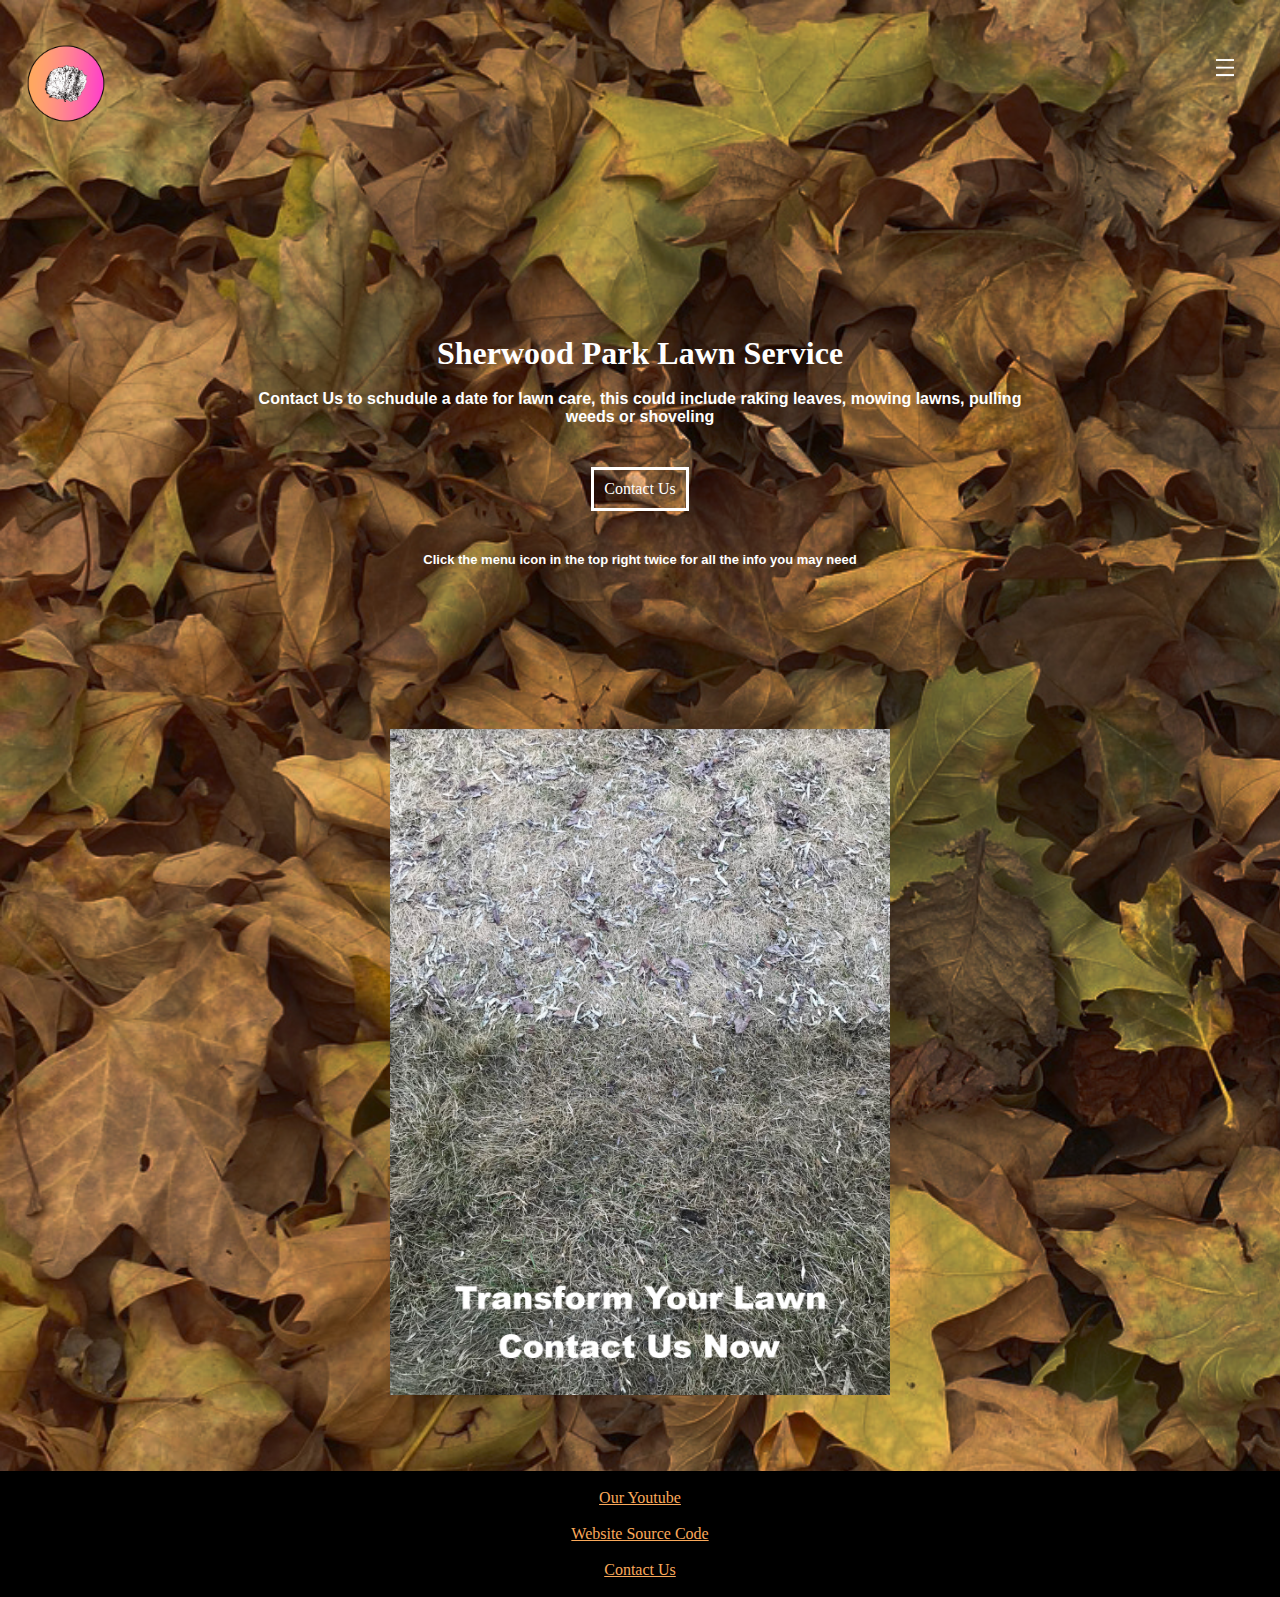
<file: index.html>
<!DOCTYPE html>
<html lang="en">
<head>
    <meta charset="UTF-8">
    <meta http-equiv="X-UA-Compatible" content="IE=edge">
    <meta name="viewport" content="width=device-width, initial-scale=1.0">
    <title> SP Yard Services | Home  </title>
    <link rel="stylesheet" href="style.css">
    <link rel="icon" href="rake.png">
</head>
<br>

<body style="background-image: url(aleaves.jpg); background-size: cover; background-repeat: no-repeat;">
    <div class="main-img"> 
    <a href="index.html"> <img src="logo.png" width="80px"> </a>
</div>
<div class="main-header">
    <br>
    <br>
    <br>
    <h1> Sherwood Park Lawn Service </h1>
    <br>
    <h4 style="text-align: center;"> Contact Us to schudule a date for lawn care, this 
        could include raking leaves, mowing lawns, pulling weeds or shoveling 
    </h4>
    <br>
    <br>
    <br>
    <center> <a href="mailto:kruz.king16@gmail.com, jaxonj2006@icloud.com, cjblack2006@outlook.com" align="center"><span></span> Contact Us </a>  </center>
    <br>
    <br>
    <br>
    <h4 style="text-align: center; font-size: small;"> Click the menu icon in the top right twice for all the info you may need </h4>
    <br>
    <br>
    <br>
    <br>
    <br>
    <br>
    <br>
    <br>
    <br>
</div>
</body>

<body> 
    <div id="sideNav">
        <br>
        <br>
        <br>
        <nav>
            <ul>
                <li> <a href="index.html"  style="color: white;"> Home  </a> </li>
                <li> <a href="https://docs.google.com/forms/d/e/1FAIpQLSffjIAcOtS8fRLhtfPflyxvwoQkYyg7gpYzkDVofWZ85iqH_g/viewform?usp=sf_link"  style="color: white;"> Review Us </a> </li>
                <li> <a href="pricing.html" style="color: white;"> Pricing </a></li>
                <li> <a href="mailto:kruz.king16@gmail.com, jaxonj2006@icloud.com, cjblack2006@outlook.com"  style="color: white;"> Contact Us For Services </a></li>
                <li> <a href="mailto:spyardservices@gmail.com"  style="color: white;"> Suggestions</a></li>
            </ul>
        </nav>
     </div>
     <div id="menubtn">
         <br>
       <img src="why_are_you_downloading_this.png" id="menu" height="30px">
     </div>
    </body>
     <script>
        var menubtn = document.getElementById("menubtn")
        var sideNav = document.getElementById("sideNav")
        var menu = document.getElementById("menu")
      
     menubtn.onclick = function (){
        if (sideNav.style.right == "-250px"){
            sideNav.style.right = "0";
        }
        else{
            sideNav.style.right = "-250px";
        }
     }
     </script>


   <div class="images">
      <center> <img src="grass.jpg"> </center>
   </div>
   <br>
   <br>
   <br>
   <br>
   <div class="socials">
       <br>
    <center> <p> <a href="https://www.youtube.com/channel/UCyv8rwi0dGRamAwBNdXbOKQ"> Our Youtube </a> </p> </center>
    <br>
    <center> <p> <a href="https://github.com/kruzzles/yardwebsite-6"> Website Source Code </a> </p> </center>
    <br> 
    <center> <p> <a href="mailto:kruzsking2006@gmail.com, jaxonj2006@icloud.com, cjblack2006@outlook.com" target="_blank"> Contact Us </a> </p> </center>
    <br>
   </div>
</html>
</file>
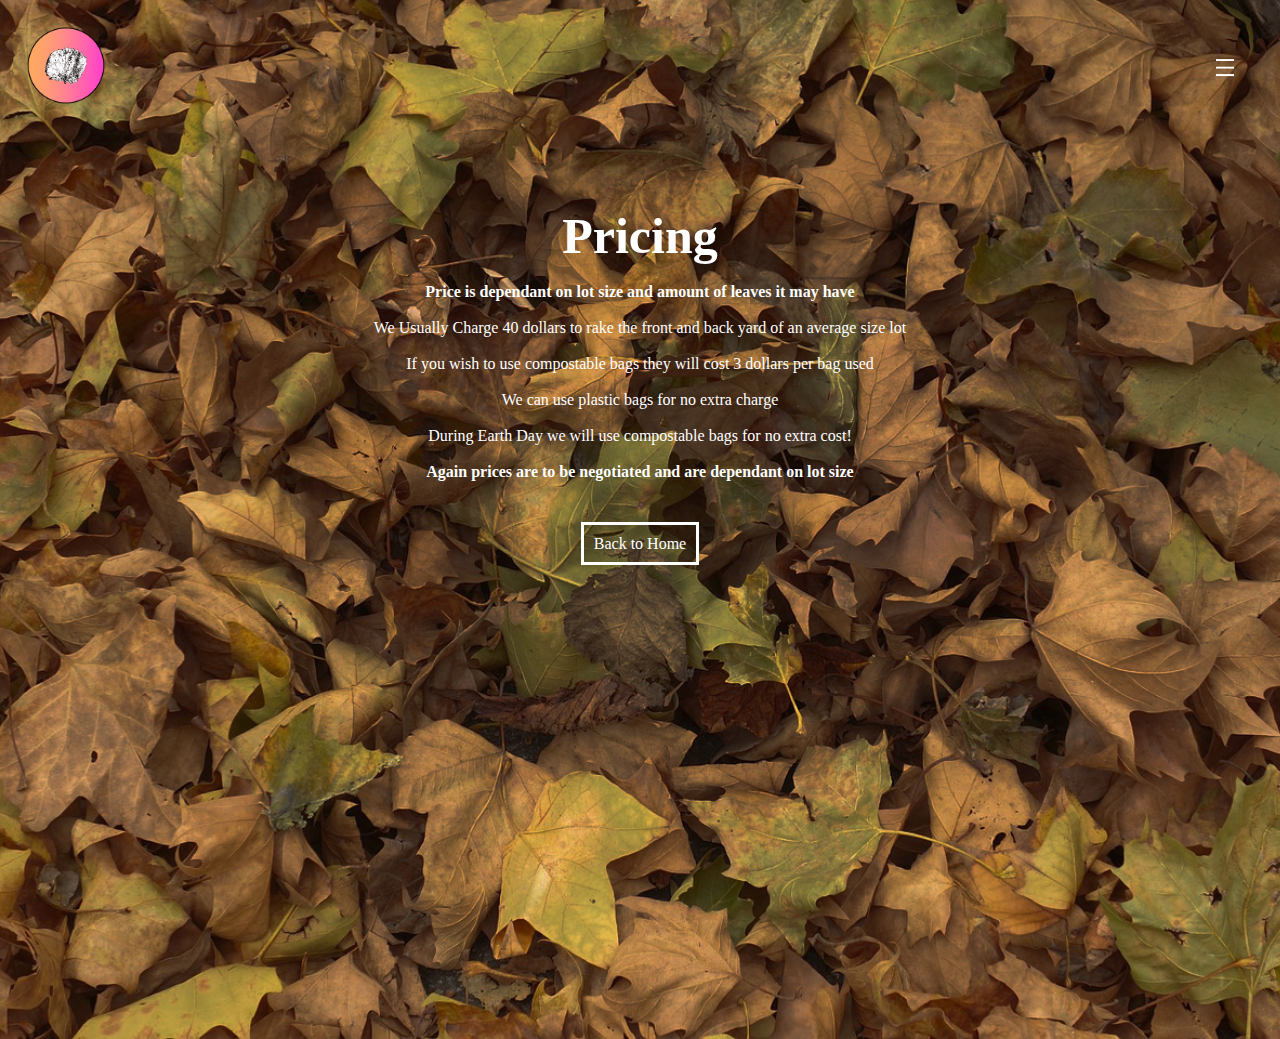
<file: pricing.html>
<!DOCTYPE html>
<html lang="en">
<head>
    <meta charset="UTF-8">
    <meta http-equiv="X-UA-Compatible" content="IE=edge">
    <meta name="viewport" content="width=device-width, initial-scale=1.0">
    <link rel="icon" href="rake.png">
    <link rel="stylesheet" href="style.css">
    <title> SP Yard Services | Pricing </title>
</head>
<body style="background-image: url(aleaves.jpg); background-size: cover; background-repeat: no-repeat;">
    
        <div class="main-img"> 
       <a href="index.html"> <img src="logo.png" width="80px"> </a>
    </div>
    <div class="pricing">
        <br>
        <br>
        <br>
        <br>
        <h1> Pricing </h1>
        <br>
        <p style="font-weight: 900;">  Price is dependant on lot size and amount of leaves it may have </p>
        <br>
        <p> We Usually Charge 40 dollars to rake the front and back yard of an average size lot </p>
        <br>
        <p> If you wish to use compostable bags they will cost 3 dollars per bag used  </p>
        <br>
        <p> We can use plastic bags for no extra charge </p>
        <br>
        <p> During Earth Day we will use compostable bags for no extra cost!</p>
        <br>
        <p style="font-weight: 900;"> Again prices are to be negotiated and are dependant on lot size </p>
        <br>
        <br>
        <br>
        <center> <a href="index.html"> Back to Home </a> </center>
    </div>
    <div id="sideNav">
        <br>
        <br>
        <br>
        <nav>
            <ul>
                <li> <a href="index.html"  style="color: white;"> Home  </a> </li>
                <li> <a href="https://docs.google.com/forms/d/e/1FAIpQLSffjIAcOtS8fRLhtfPflyxvwoQkYyg7gpYzkDVofWZ85iqH_g/viewform?usp=sf_link"  style="color: white;"> Review Us </a> </li>
                <li> <a href="pricing.html" style="color: white;"> Pricing </a></li>
                <li> <a href="mailto:kruz.king16@gmail.com, jaxonj2006@icloud.com, cjblack2006@outlook.com"  style="color: white;" target="_blank"> Contact Us For Services </a></li>
                <li> <a href="mailto:spyardservices@gmail.com"  style="color: white;" target="_blank"> Suggestions</a></li>
            </ul>
        </nav>
     </div>
     <div id="menubtn">
         <br>
       <img src="why_are_you_downloading_this.png" id="menu" height="30px">
     </div>
    </body>
     <script>
        var menubtn = document.getElementById("menubtn")
        var sideNav = document.getElementById("sideNav")
        var menu = document.getElementById("menu")
      
     menubtn.onclick = function (){
        if (sideNav.style.right == "-250px"){
            sideNav.style.right = "0";
        }
        else{
            sideNav.style.right = "-250px";
        }
     }
     </script>
      <br>
      <br>
      <br>
      <br>
      <br>
      <br>
      <br>
      <br>
      <br>
      <br>
      <br>
      <br>
      <br>
      <br>
      <br>
      <br>
      <br>
      <br>
      <br>
      <br>
      <br>
      <br>
      <br>
      <br>
      <br>
      <br>
      <br>
</body>
</html>
</file>
<file: style.css>
*{
    margin: 0;
    padding: 0;
}


.main-header h1 {
    margin-top: 10%;
    text-align: center;
    color: white;
}

.main-header h4 {
    font-family: sans-serif;
    margin-right: 20%;
    margin-left: 20%;
    color: white;
}

.main-header a {
    text-decoration: none;
    text-align: center;
    display: inline-block;
    outline: 3px solid white;
    color: white;
    outline-offset: 10px;
}

.main-header a:hover {
    outline-offset: 0px;
    background: white;
    transition: 0.5s;
    color: black;
    outline: 10px solid white;
}

@media screen and (max-width: 800px) {

    .main-header {
        background-position: center;
        background-repeat: no-repeat;
        background-size: cover;
    }

   
}

#sideNav {
    width: 250px;
    height: 100vh;
    position: fixed;
    right: -250px;
    top: 0;
    background: black;
    opacity: 70%;
    z-index: 2;
    transition: 0.3s;
    outline: none;
 }
  
 nav ul li {
    list-style: none;
    margin: 50px 20px;
  
 }
  
 nav ul li a {
    text-decoration: none;
 }
  
 #menubtn {
    width: 50px;
    height: 50px;
    background: transparent;
    text-align: center;
    position: fixed;
    right: 30px;
    top: 20px;
    border-radius: 3px;
    z-index: 3;
    cursor: pointer;
 }
  
 #menubtn img {
    width: 20px;
    margin-top: 15px;
 }

 .sideNav a {
     display: inline-block;
     outline: none;
 }
 
 @media screen and (max-width: 800px) {
     #sideNav {
         opacity: 90%;
     }
 }

 #slideshow {
     align-items: center;
     
 }



 #moblieimg {
    display: none;
 }

 @media screen and (max-width: 768px) {

    #slideshow {
        display: none;
    }

    #mobileimg {display: block;}
    
 }

 .images img {
     width: 500px;
 }

 @media screen and (max-width: 800px){
     .images img {
         width: 90%;
     }
 }

.socials {
    background: black;
}

 .socials p {
     text-align: center;
     display: inline;
 }

 .socials a {
     color: #fba95a;
 }


 .socials a:hover {
     color: #ff00ff;
 }

 .pricing {
     margin: 0%;
 }

 .pricing h1 {
     text-align: center;
     color: white;
     font-size: 50px;
 }

 .pricing p {
     text-align: center;
     color: white;
}

.pricing a {
    text-decoration: none;
    color: white;
    outline: 3px solid white;
    outline-offset: 10px;
}

.pricing a:hover {
    outline: 10px solid white;
    outline-offset: 0px;
    background-color: white;
    color: black;
    transition: 1s;
}

.main-img img {
    margin: 2%;
}
</file>
